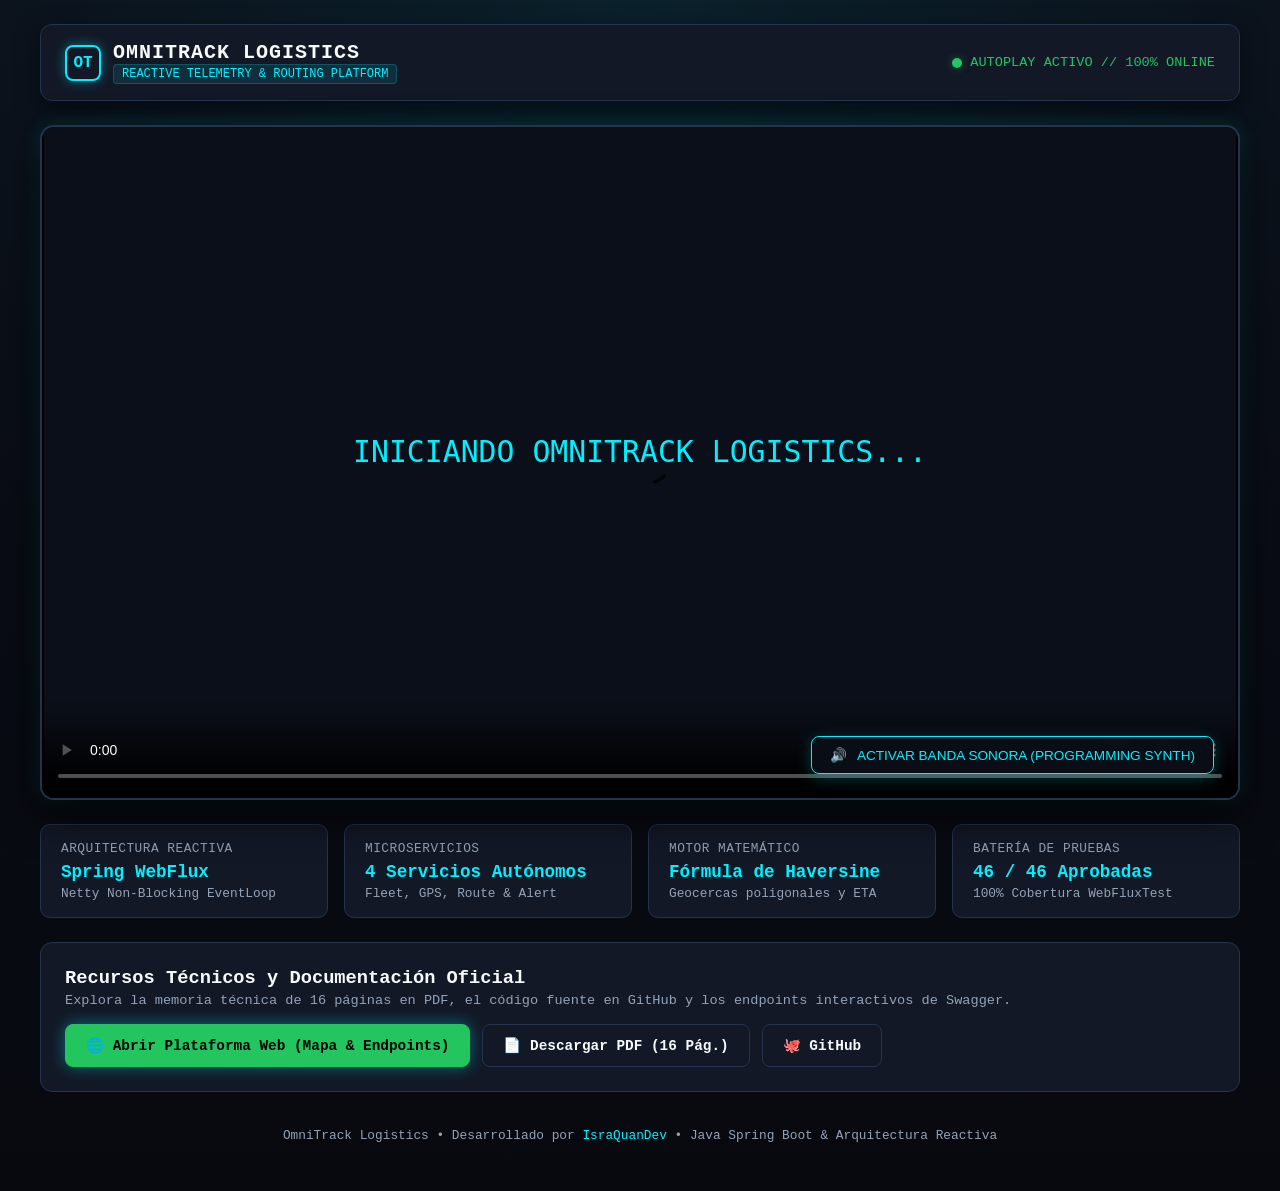
<file: index.html>
<!DOCTYPE html>
<html lang="es">
<head>
  <meta charset="UTF-8">
  <meta name="viewport" content="width=device-width, initial-scale=1.0">
  <title>OmniTrack Logistics - Showcase Oficial en Video & Documentación</title>
  <link rel="icon" href="data:image/svg+xml,<svg xmlns='http://www.w3.org/2000/svg' viewBox='0 0 100 100'><text y='.9em' font-size='90'>🚚</text></svg>">
  <style>
    :root {
      --bg: #0B0F19;
      --card-bg: #121826;
      --border: #25334D;
      --cyan: #00F0FF;
      --cyan-glow: rgba(0, 240, 255, 0.4);
      --green: #22C55E;
      --green-glow: rgba(34, 197, 94, 0.4);
      --amber: #F59E0B;
      --text-main: #F8FAFC;
      --text-muted: #94A3B8;
    }

    * {
      box-sizing: border-box;
      margin: 0;
      padding: 0;
    }

    body {
      background-color: var(--bg);
      color: var(--text-main);
      font-family: 'Consolas', 'Courier New', monospace, -apple-system, sans-serif;
      min-height: 100vh;
      display: flex;
      flex-direction: column;
      align-items: center;
      padding: 24px 16px 48px;
      overflow-x: hidden;
      background-image: 
        radial-gradient(circle at 50% 0%, rgba(0, 240, 255, 0.08) 0%, transparent 60%),
        linear-gradient(to bottom, #0B0F19 0%, #07090F 100%);
    }

    header {
      width: 100%;
      max-width: 1200px;
      display: flex;
      justify-content: space-between;
      align-items: center;
      padding: 16px 24px;
      background: var(--card-bg);
      border: 1px solid var(--border);
      border-radius: 12px;
      margin-bottom: 24px;
      box-shadow: 0 8px 24px rgba(0,0,0,0.5);
    }

    .brand {
      display: flex;
      align-items: center;
      gap: 12px;
    }

    .brand-logo {
      width: 36px;
      height: 36px;
      border: 2px solid var(--cyan);
      border-radius: 8px;
      display: flex;
      align-items: center;
      justify-content: center;
      font-weight: bold;
      color: var(--cyan);
      box-shadow: 0 0 12px var(--cyan-glow);
    }

    .brand-title {
      font-size: 1.25rem;
      font-weight: 700;
      letter-spacing: 1px;
      color: var(--text-main);
    }

    .brand-tag {
      font-size: 0.75rem;
      color: var(--cyan);
      background: rgba(0, 240, 255, 0.1);
      padding: 2px 8px;
      border-radius: 4px;
      border: 1px solid rgba(0, 240, 255, 0.2);
    }

    .status-badge {
      display: flex;
      align-items: center;
      gap: 8px;
      font-size: 0.85rem;
      color: var(--green);
    }

    .status-dot {
      width: 10px;
      height: 10px;
      border-radius: 50%;
      background: var(--green);
      box-shadow: 0 0 10px var(--green-glow);
      animation: pulse 1.5s infinite;
    }

    @keyframes pulse {
      0%, 100% { opacity: 1; transform: scale(1); }
      50% { opacity: 0.4; transform: scale(0.85); }
    }

    .main-container {
      width: 100%;
      max-width: 1200px;
      display: flex;
      flex-direction: column;
      gap: 24px;
    }

    .video-wrapper {
      position: relative;
      width: 100%;
      background: #000;
      border: 2px solid var(--border);
      border-radius: 14px;
      overflow: hidden;
      box-shadow: 0 16px 40px rgba(0, 0, 0, 0.8), 0 0 20px rgba(0, 240, 255, 0.15);
      aspect-ratio: 16 / 9;
    }

    video {
      width: 100%;
      height: 100%;
      object-fit: contain;
      display: block;
    }

    .audio-overlay {
      position: absolute;
      bottom: 24px;
      right: 24px;
      background: rgba(11, 15, 25, 0.88);
      backdrop-filter: blur(8px);
      border: 1px solid var(--cyan);
      color: var(--cyan);
      padding: 10px 18px;
      border-radius: 8px;
      font-size: 0.85rem;
      cursor: pointer;
      display: flex;
      align-items: center;
      gap: 10px;
      transition: all 0.2s ease;
      box-shadow: 0 4px 16px rgba(0, 240, 255, 0.25);
      z-index: 10;
    }

    .audio-overlay:hover {
      background: var(--cyan);
      color: #000;
      transform: translateY(-2px);
      box-shadow: 0 6px 20px var(--cyan-glow);
    }

    .hud-grid {
      display: grid;
      grid-template-columns: repeat(auto-fit, minmax(260px, 1fr));
      gap: 16px;
    }

    .hud-card {
      background: var(--card-bg);
      border: 1px solid var(--border);
      border-radius: 10px;
      padding: 16px 20px;
    }

    .hud-card-title {
      font-size: 0.8rem;
      color: var(--text-muted);
      text-transform: uppercase;
      letter-spacing: 0.5px;
      margin-bottom: 6px;
    }

    .hud-card-value {
      font-size: 1.1rem;
      font-weight: 600;
      color: var(--cyan);
    }

    .hud-card-sub {
      font-size: 0.8rem;
      color: var(--text-muted);
      margin-top: 4px;
    }

    .actions-panel {
      background: var(--card-bg);
      border: 1px solid var(--border);
      border-radius: 12px;
      padding: 24px;
      display: flex;
      flex-wrap: wrap;
      justify-content: space-between;
      align-items: center;
      gap: 16px;
    }

    .btn-group {
      display: flex;
      flex-wrap: wrap;
      gap: 12px;
    }

    .btn {
      display: inline-flex;
      align-items: center;
      gap: 8px;
      padding: 12px 20px;
      border-radius: 8px;
      font-size: 0.9rem;
      font-weight: 600;
      text-decoration: none;
      cursor: pointer;
      transition: all 0.2s ease;
      font-family: inherit;
    }

    .btn-primary {
      background: var(--cyan);
      color: #000;
      border: 1px solid var(--cyan);
      box-shadow: 0 0 16px var(--cyan-glow);
    }

    .btn-primary:hover {
      background: #33f3ff;
      transform: translateY(-2px);
    }

    .btn-secondary {
      background: transparent;
      color: var(--text-main);
      border: 1px solid var(--border);
    }

    .btn-secondary:hover {
      border-color: var(--cyan);
      color: var(--cyan);
      background: rgba(0, 240, 255, 0.05);
      transform: translateY(-2px);
    }

    footer {
      margin-top: 36px;
      text-align: center;
      font-size: 0.8rem;
      color: var(--text-muted);
    }

    footer a {
      color: var(--cyan);
      text-decoration: none;
    }

    footer a:hover {
      text-decoration: underline;
    }
  </style>
</head>
<body>

  <header>
    <div class="brand">
      <div class="brand-logo">OT</div>
      <div>
        <div class="brand-title">OMNITRACK LOGISTICS</div>
        <div class="brand-tag">REACTIVE TELEMETRY & ROUTING PLATFORM</div>
      </div>
    </div>
    <div class="status-badge">
      <div class="status-dot"></div>
      <span>AUTOPLAY ACTIVO // 100% ONLINE</span>
    </div>
  </header>

  <div class="main-container">

    <div class="video-wrapper">
      <video id="omniVideo" autoplay playsinline muted loop controls poster="data:image/svg+xml,<svg xmlns='http://www.w3.org/2000/svg' width='1920' height='1080' viewBox='0 0 1920 1080'><rect width='100%25' height='100%25' fill='%230B0F19'/><text x='50%25' y='50%25' fill='%2300F0FF' font-size='48' font-family='monospace' text-anchor='middle'>INICIANDO OMNITRACK LOGISTICS...</text></svg>">
        <source src="OmniTrack_Logistics_Showcase.mp4" type="video/mp4">
        Tu navegador no soporta el formato de video MP4.
      </video>

      <button id="audioToggle" class="audio-overlay" onclick="toggleAudio()">
        <span id="audioIcon">🔊</span>
        <span id="audioText">ACTIVAR BANDA SONORA (PROGRAMMING SYNTH)</span>
      </button>
    </div>

    <div class="hud-grid">
      <div class="hud-card">
        <div class="hud-card-title">Arquitectura Reactiva</div>
        <div class="hud-card-value">Spring WebFlux</div>
        <div class="hud-card-sub">Netty Non-Blocking EventLoop</div>
      </div>
      <div class="hud-card">
        <div class="hud-card-title">Microservicios</div>
        <div class="hud-card-value">4 Servicios Autónomos</div>
        <div class="hud-card-sub">Fleet, GPS, Route & Alert</div>
      </div>
      <div class="hud-card">
        <div class="hud-card-title">Motor Matemático</div>
        <div class="hud-card-value">Fórmula de Haversine</div>
        <div class="hud-card-sub">Geocercas poligonales y ETA</div>
      </div>
      <div class="hud-card">
        <div class="hud-card-title">Batería de Pruebas</div>
        <div class="hud-card-value">46 / 46 Aprobadas</div>
        <div class="hud-card-sub">100% Cobertura WebFluxTest</div>
      </div>
    </div>

    <div class="actions-panel">
      <div>
        <h3 style="margin-bottom: 4px; color: var(--text-main);">Recursos Técnicos y Documentación Oficial</h3>
        <p style="font-size: 0.85rem; color: var(--text-muted);">
          Explora la memoria técnica de 16 páginas en PDF, el código fuente en GitHub y los endpoints interactivos de Swagger.
        </p>
      </div>
      <div class="btn-group">
        <a href="platform/index.html" class="btn btn-primary" style="background: #22c55e; border-color: #22c55e; color: #000;">
          🌐 Abrir Plataforma Web (Mapa & Endpoints)
        </a>
        <a href="OmniTrack_Logistics_Documentacion_Tecnica.pdf" target="_blank" class="btn btn-secondary">
          📄 Descargar PDF (16 Pág.)
        </a>
        <a href="https://github.com/IsraQuanDev/OmniTrack-Logistics" target="_blank" class="btn btn-secondary">
          🐙 GitHub
        </a>
      </div>
    </div>

  </div>

  <footer>
    OmniTrack Logistics &bull; Desarrollado por <a href="https://github.com/IsraQuanDev" target="_blank">IsraQuanDev</a> &bull; Java Spring Boot & Arquitectura Reactiva
  </footer>

  <script>
    const video = document.getElementById('omniVideo');
    const audioBtn = document.getElementById('audioToggle');
    const audioIcon = document.getElementById('audioIcon');
    const audioText = document.getElementById('audioText');

    // Autoplay garantizado de inmediato
    window.addEventListener('load', () => {
      video.play().catch(err => {
        console.log("Autoplay con sonido prevenido por politica del navegador, intentando muted:", err);
        video.muted = true;
        video.play();
      });
    });

    // Control de audio interactivo
    function toggleAudio() {
      if (video.muted) {
        video.muted = false;
        video.currentTime = 0;
        video.play();
        audioIcon.textContent = "🔇";
        audioText.textContent = "MUTEAR BANDA SONORA";
        audioBtn.style.borderColor = "var(--green)";
        audioBtn.style.color = "var(--green)";
      } else {
        video.muted = true;
        audioIcon.textContent = "🔊";
        audioText.textContent = "ACTIVAR BANDA SONORA (PROGRAMMING SYNTH)";
        audioBtn.style.borderColor = "var(--cyan)";
        audioBtn.style.color = "var(--cyan)";
      }
    }
  </script>
</body>
</html>
</file>
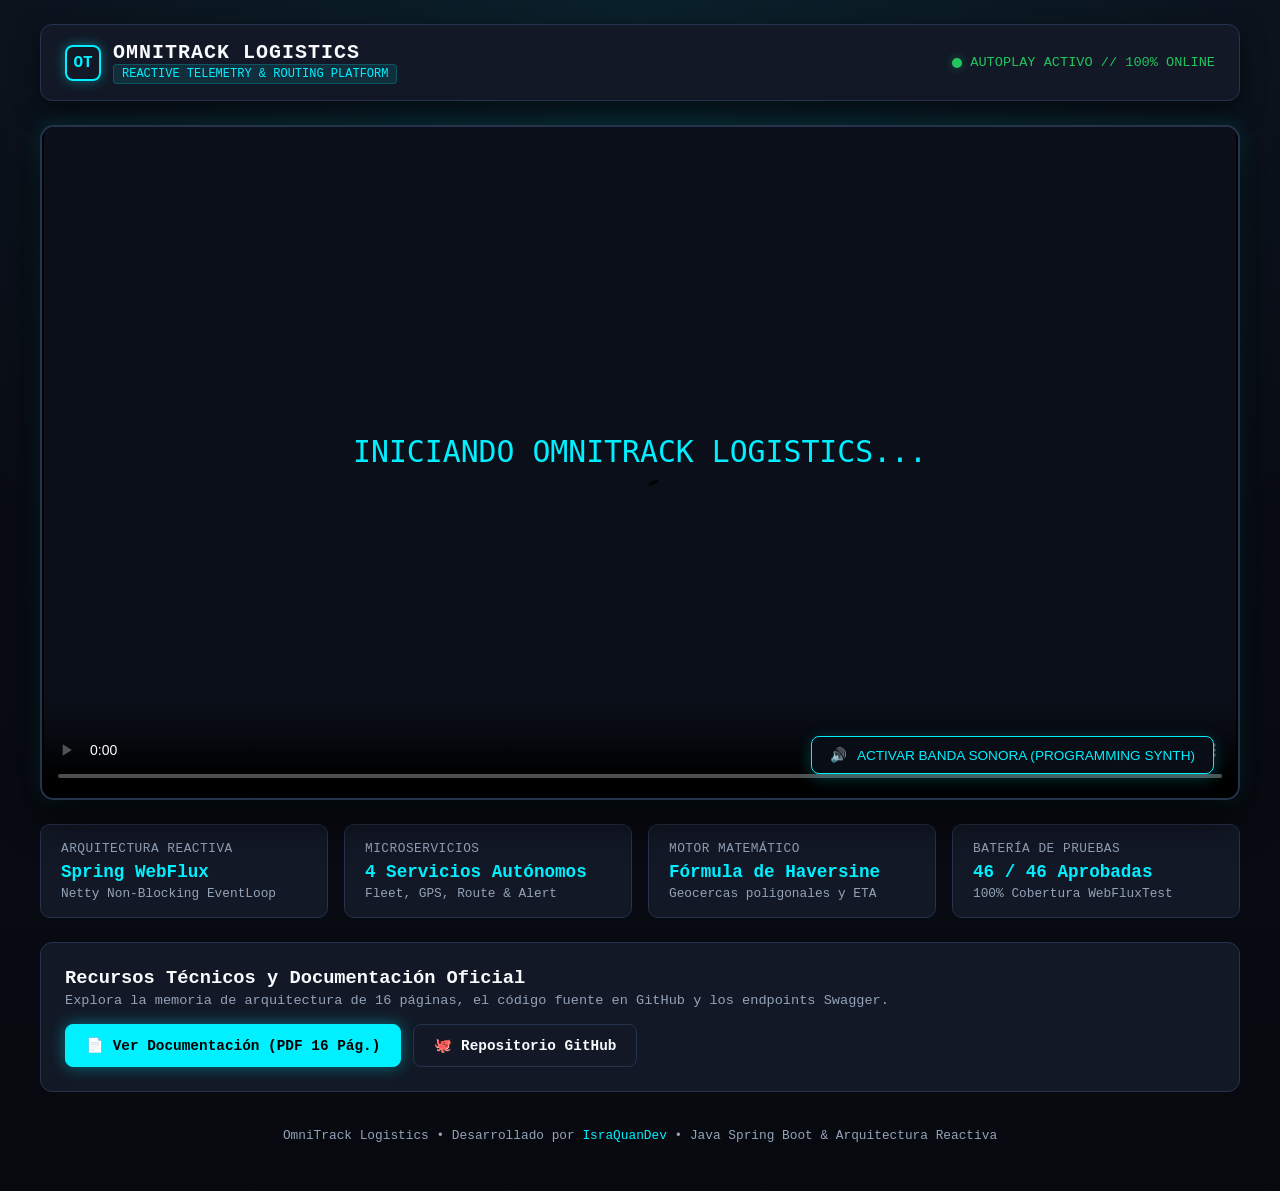
<file: video/index.html>
<!DOCTYPE html>
<html lang="es">
<head>
  <meta charset="UTF-8">
  <meta name="viewport" content="width=device-width, initial-scale=1.0">
  <title>OmniTrack Logistics - Showcase Oficial en Video</title>
  <link rel="icon" href="data:image/svg+xml,<svg xmlns='http://www.w3.org/2000/svg' viewBox='0 0 100 100'><text y='.9em' font-size='90'>🚚</text></svg>">
  <style>
    :root {
      --bg: #0B0F19;
      --card-bg: #121826;
      --border: #25334D;
      --cyan: #00F0FF;
      --cyan-glow: rgba(0, 240, 255, 0.4);
      --green: #22C55E;
      --green-glow: rgba(34, 197, 94, 0.4);
      --amber: #F59E0B;
      --text-main: #F8FAFC;
      --text-muted: #94A3B8;
    }

    * {
      box-sizing: border-box;
      margin: 0;
      padding: 0;
    }

    body {
      background-color: var(--bg);
      color: var(--text-main);
      font-family: 'Consolas', 'Courier New', monospace, -apple-system, sans-serif;
      min-height: 100vh;
      display: flex;
      flex-direction: column;
      align-items: center;
      padding: 24px 16px 48px;
      overflow-x: hidden;
      background-image: 
        radial-gradient(circle at 50% 0%, rgba(0, 240, 255, 0.08) 0%, transparent 60%),
        linear-gradient(to bottom, #0B0F19 0%, #07090F 100%);
    }

    header {
      width: 100%;
      max-width: 1200px;
      display: flex;
      justify-content: space-between;
      align-items: center;
      padding: 16px 24px;
      background: var(--card-bg);
      border: 1px solid var(--border);
      border-radius: 12px;
      margin-bottom: 24px;
      box-shadow: 0 8px 24px rgba(0,0,0,0.5);
    }

    .brand {
      display: flex;
      align-items: center;
      gap: 12px;
    }

    .brand-logo {
      width: 36px;
      height: 36px;
      border: 2px solid var(--cyan);
      border-radius: 8px;
      display: flex;
      align-items: center;
      justify-content: center;
      font-weight: bold;
      color: var(--cyan);
      box-shadow: 0 0 12px var(--cyan-glow);
    }

    .brand-title {
      font-size: 1.25rem;
      font-weight: 700;
      letter-spacing: 1px;
      color: var(--text-main);
    }

    .brand-tag {
      font-size: 0.75rem;
      color: var(--cyan);
      background: rgba(0, 240, 255, 0.1);
      padding: 2px 8px;
      border-radius: 4px;
      border: 1px solid rgba(0, 240, 255, 0.2);
    }

    .status-badge {
      display: flex;
      align-items: center;
      gap: 8px;
      font-size: 0.85rem;
      color: var(--green);
    }

    .status-dot {
      width: 10px;
      height: 10px;
      border-radius: 50%;
      background: var(--green);
      box-shadow: 0 0 10px var(--green-glow);
      animation: pulse 1.5s infinite;
    }

    @keyframes pulse {
      0%, 100% { opacity: 1; transform: scale(1); }
      50% { opacity: 0.4; transform: scale(0.85); }
    }

    .main-container {
      width: 100%;
      max-width: 1200px;
      display: flex;
      flex-direction: column;
      gap: 24px;
    }

    .video-wrapper {
      position: relative;
      width: 100%;
      background: #000;
      border: 2px solid var(--border);
      border-radius: 14px;
      overflow: hidden;
      box-shadow: 0 16px 40px rgba(0, 0, 0, 0.8), 0 0 20px rgba(0, 240, 255, 0.15);
      aspect-ratio: 16 / 9;
    }

    video {
      width: 100%;
      height: 100%;
      object-fit: contain;
      display: block;
    }

    .audio-overlay {
      position: absolute;
      bottom: 24px;
      right: 24px;
      background: rgba(11, 15, 25, 0.88);
      backdrop-filter: blur(8px);
      border: 1px solid var(--cyan);
      color: var(--cyan);
      padding: 10px 18px;
      border-radius: 8px;
      font-size: 0.85rem;
      cursor: pointer;
      display: flex;
      align-items: center;
      gap: 10px;
      transition: all 0.2s ease;
      box-shadow: 0 4px 16px rgba(0, 240, 255, 0.25);
      z-index: 10;
    }

    .audio-overlay:hover {
      background: var(--cyan);
      color: #000;
      transform: translateY(-2px);
      box-shadow: 0 6px 20px var(--cyan-glow);
    }

    .hud-grid {
      display: grid;
      grid-template-columns: repeat(auto-fit, minmax(260px, 1fr));
      gap: 16px;
    }

    .hud-card {
      background: var(--card-bg);
      border: 1px solid var(--border);
      border-radius: 10px;
      padding: 16px 20px;
    }

    .hud-card-title {
      font-size: 0.8rem;
      color: var(--text-muted);
      text-transform: uppercase;
      letter-spacing: 0.5px;
      margin-bottom: 6px;
    }

    .hud-card-value {
      font-size: 1.1rem;
      font-weight: 600;
      color: var(--cyan);
    }

    .hud-card-sub {
      font-size: 0.8rem;
      color: var(--text-muted);
      margin-top: 4px;
    }

    .actions-panel {
      background: var(--card-bg);
      border: 1px solid var(--border);
      border-radius: 12px;
      padding: 24px;
      display: flex;
      flex-wrap: wrap;
      justify-content: space-between;
      align-items: center;
      gap: 16px;
    }

    .btn-group {
      display: flex;
      flex-wrap: wrap;
      gap: 12px;
    }

    .btn {
      display: inline-flex;
      align-items: center;
      gap: 8px;
      padding: 12px 20px;
      border-radius: 8px;
      font-size: 0.9rem;
      font-weight: 600;
      text-decoration: none;
      cursor: pointer;
      transition: all 0.2s ease;
      font-family: inherit;
    }

    .btn-primary {
      background: var(--cyan);
      color: #000;
      border: 1px solid var(--cyan);
      box-shadow: 0 0 16px var(--cyan-glow);
    }

    .btn-primary:hover {
      background: #33f3ff;
      transform: translateY(-2px);
    }

    .btn-secondary {
      background: transparent;
      color: var(--text-main);
      border: 1px solid var(--border);
    }

    .btn-secondary:hover {
      border-color: var(--cyan);
      color: var(--cyan);
      background: rgba(0, 240, 255, 0.05);
      transform: translateY(-2px);
    }

    footer {
      margin-top: 36px;
      text-align: center;
      font-size: 0.8rem;
      color: var(--text-muted);
    }

    footer a {
      color: var(--cyan);
      text-decoration: none;
    }

    footer a:hover {
      text-decoration: underline;
    }
  </style>
</head>
<body>

  <header>
    <div class="brand">
      <div class="brand-logo">OT</div>
      <div>
        <div class="brand-title">OMNITRACK LOGISTICS</div>
        <div class="brand-tag">REACTIVE TELEMETRY & ROUTING PLATFORM</div>
      </div>
    </div>
    <div class="status-badge">
      <div class="status-dot"></div>
      <span>AUTOPLAY ACTIVO // 100% ONLINE</span>
    </div>
  </header>

  <div class="main-container">

    <div class="video-wrapper">
      <video id="omniVideo" autoplay playsinline muted loop controls poster="data:image/svg+xml,<svg xmlns='http://www.w3.org/2000/svg' width='1920' height='1080' viewBox='0 0 1920 1080'><rect width='100%25' height='100%25' fill='%230B0F19'/><text x='50%25' y='50%25' fill='%2300F0FF' font-size='48' font-family='monospace' text-anchor='middle'>INICIANDO OMNITRACK LOGISTICS...</text></svg>">
        <source src="OmniTrack_Logistics_Showcase.mp4" type="video/mp4">
        Tu navegador no soporta el formato de video MP4.
      </video>

      <button id="audioToggle" class="audio-overlay" onclick="toggleAudio()">
        <span id="audioIcon">🔊</span>
        <span id="audioText">ACTIVAR BANDA SONORA (PROGRAMMING SYNTH)</span>
      </button>
    </div>

    <div class="hud-grid">
      <div class="hud-card">
        <div class="hud-card-title">Arquitectura Reactiva</div>
        <div class="hud-card-value">Spring WebFlux</div>
        <div class="hud-card-sub">Netty Non-Blocking EventLoop</div>
      </div>
      <div class="hud-card">
        <div class="hud-card-title">Microservicios</div>
        <div class="hud-card-value">4 Servicios Autónomos</div>
        <div class="hud-card-sub">Fleet, GPS, Route & Alert</div>
      </div>
      <div class="hud-card">
        <div class="hud-card-title">Motor Matemático</div>
        <div class="hud-card-value">Fórmula de Haversine</div>
        <div class="hud-card-sub">Geocercas poligonales y ETA</div>
      </div>
      <div class="hud-card">
        <div class="hud-card-title">Batería de Pruebas</div>
        <div class="hud-card-value">46 / 46 Aprobadas</div>
        <div class="hud-card-sub">100% Cobertura WebFluxTest</div>
      </div>
    </div>

    <div class="actions-panel">
      <div>
        <h3 style="margin-bottom: 4px; color: var(--text-main);">Recursos Técnicos y Documentación Oficial</h3>
        <p style="font-size: 0.85rem; color: var(--text-muted);">
          Explora la memoria de arquitectura de 16 páginas, el código fuente en GitHub y los endpoints Swagger.
        </p>
      </div>
      <div class="btn-group">
        <a href="../documentation/OmniTrack_Logistics_Documentacion_Tecnica.pdf" target="_blank" class="btn btn-primary">
          📄 Ver Documentación (PDF 16 Pág.)
        </a>
        <a href="https://github.com/IsraQuanDev/OmniTrack-Logistics" target="_blank" class="btn btn-secondary">
          🐙 Repositorio GitHub
        </a>
      </div>
    </div>

  </div>

  <footer>
    OmniTrack Logistics &bull; Desarrollado por <a href="https://github.com/IsraQuanDev" target="_blank">IsraQuanDev</a> &bull; Java Spring Boot & Arquitectura Reactiva
  </footer>

  <script>
    const video = document.getElementById('omniVideo');
    const audioBtn = document.getElementById('audioToggle');
    const audioIcon = document.getElementById('audioIcon');
    const audioText = document.getElementById('audioText');

    // Autoplay garantizado de inmediato
    window.addEventListener('load', () => {
      video.play().catch(err => {
        console.log("Autoplay con sonido prevenido por politica del navegador, intentando muted:", err);
        video.muted = true;
        video.play();
      });
    });

    // Control de audio interactivo
    function toggleAudio() {
      if (video.muted) {
        video.muted = false;
        video.currentTime = 0;
        video.play();
        audioIcon.textContent = "🔇";
        audioText.textContent = "MUTEAR BANDA SONORA";
        audioBtn.style.borderColor = "var(--green)";
        audioBtn.style.color = "var(--green)";
      } else {
        video.muted = true;
        audioIcon.textContent = "🔊";
        audioText.textContent = "ACTIVAR BANDA SONORA (PROGRAMMING SYNTH)";
        audioBtn.style.borderColor = "var(--cyan)";
        audioBtn.style.color = "var(--cyan)";
      }
    }

    // Permitir clic en el video o pulsar cualquier tecla para mutear/desmutear
    document.addEventListener('click', (e) => {
      if (video.muted && e.target !== audioBtn && !audioBtn.contains(e.target)) {
        // Opcional: Desmutear en primera interaccion
      }
    });
  </script>
</body>
</html>
</file>
